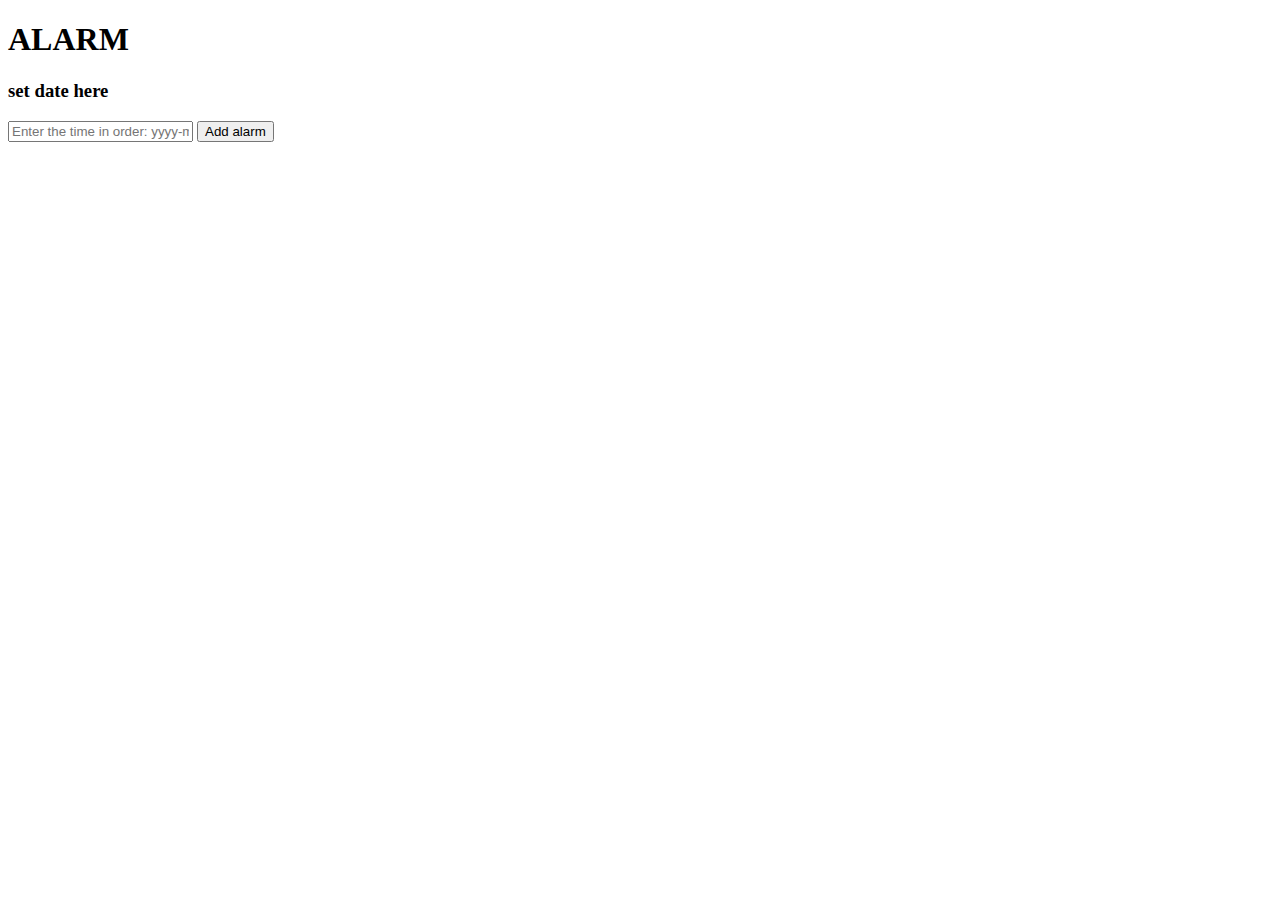
<file: alarm project/index.html>
<!DOCTYPE html>
<html lang="en">
  <head>
    <!-- Required meta tags -->
    <meta charset="utf-8" />
    <meta name="viewport" content="width=device-width, initial-scale=1" />

    <!-- Bootstrap CSS -->
    <link
      href="https://cdn.jsdelivr.net/npm/bootstrap@5.0.0-beta1/dist/css/bootstrap.min.css"
      rel="stylesheet"
      integrity="sha384-giJF6kkoqNQ00vy+HMDP7azOuL0xtbfIcaT9wjKHr8RbDVddVHyTfAAsrekwKmP1"
      crossorigin="anonymous"
    />

    <title>ALARM !!!</title>
  </head>
  <body>
    <div class="container">
      <h1 class="bg-light"> ALARM</h1>
      <label for="inputPassword5" class="form-label">
        <h3>set date here</h3>
      </label>
      <input
        type=" text"
        placeholder="Enter the time in order: yyyy-mm-dd hh:mm:ss"
        id="alarm"
        class="form-control bg-info"
        aria-describedby=" text"
      />

      <button type="button" id="alarmSubmit" class="btn my-3 btn-dark">
        Add alarm
      </button>
    </div>

    <script
      src="https://cdn.jsdelivr.net/npm/bootstrap@5.0.0-beta1/dist/js/bootstrap.bundle.min.js"
      integrity="sha384-ygbV9kiqUc6oa4msXn9868pTtWMgiQaeYH7/t7LECLbyPA2x65Kgf80OJFdroafW"
      crossorigin="anonymous"
    ></script>
    <script src="index.js"></script>
  </body>
</html>
</file>
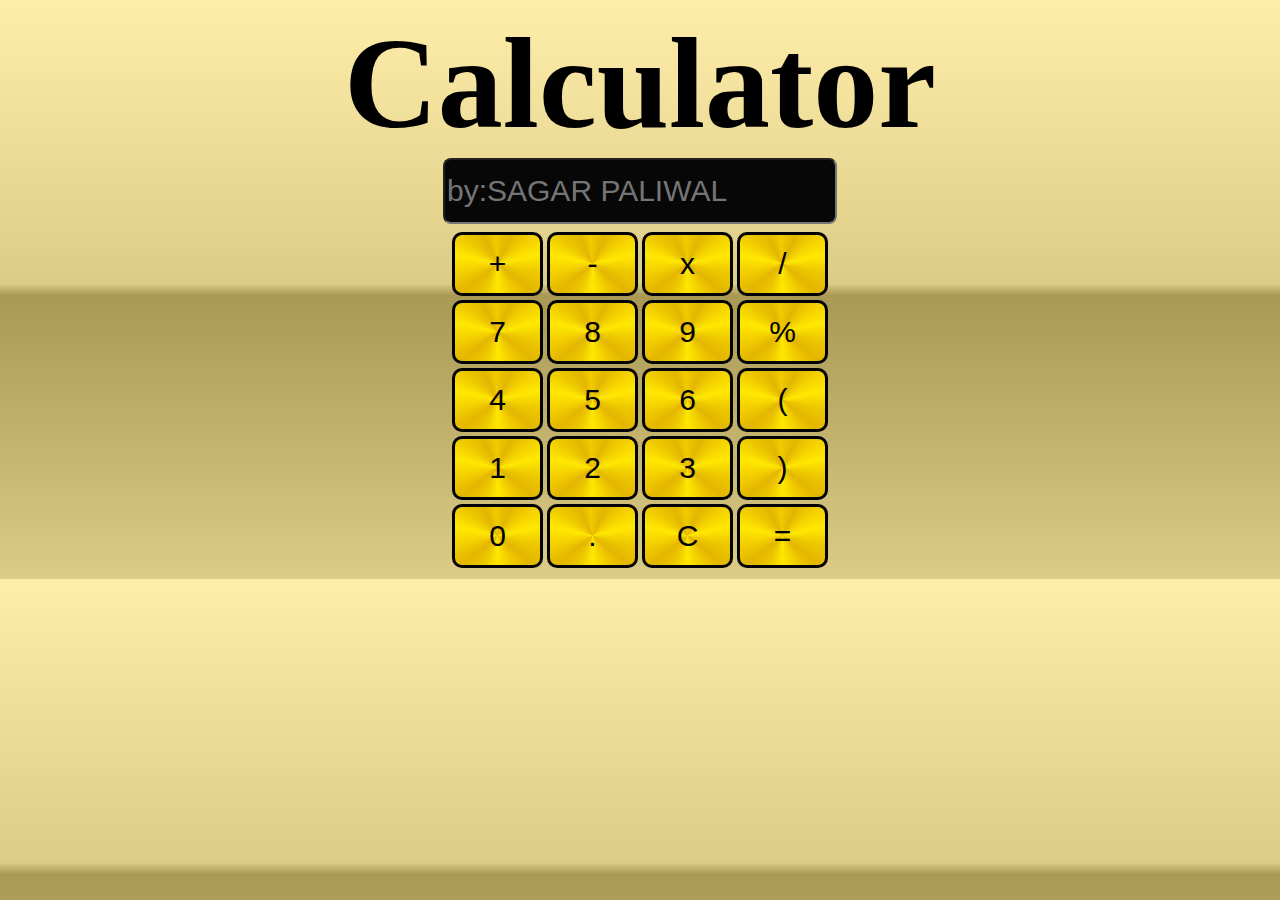
<file: calculator/index.html>
<!DOCTYPE html>
<html lang="en">
<head>
    <meta charset="UTF-8">
    <meta name="viewport" content="width=device-width, initial-scale=1.0">
    <title>calculator</title>
    <link rel="stylesheet" href="style.css">
</head>
<body>
     <div class="container">
        <strong>Calculator </strong>
     </div>
     <div class="calculator">
       <input type="text" class="screen " id=screen placeholder="by:SAGAR PALIWAL" >
      <table>
          <tr>
             <td>
                   <button>+</button>
                   <button>-</button>
                   <button>x</button>
                   <button>/</button>
             </td>
          </tr>
          <tr>
            <td>
                  <button>7</button>
                  <button>8</button>
                  <button>9</button>
                  <button>%</button>
            </td>
         </tr>
         <tr>
            <td>
                  <button>4</button>
                  <button>5</button>
                  <button>6</button>
                  <button>(</button>
            </td>
         </tr>
         <tr>
            <td>
                  <button>1</button>
                  <button>2</button>
                  <button>3</button>
                  <button>)</button>
            </td>
         </tr>
         <tr>
            <td>
                  <button>0</button>
                  <button>.</button>
                  <button>C</button>
                  <button>=</button>
            </td>
         </tr>


        
      </table>



     </div>
    



    <script src="index.js"></script>
</body>
</html>
</file>
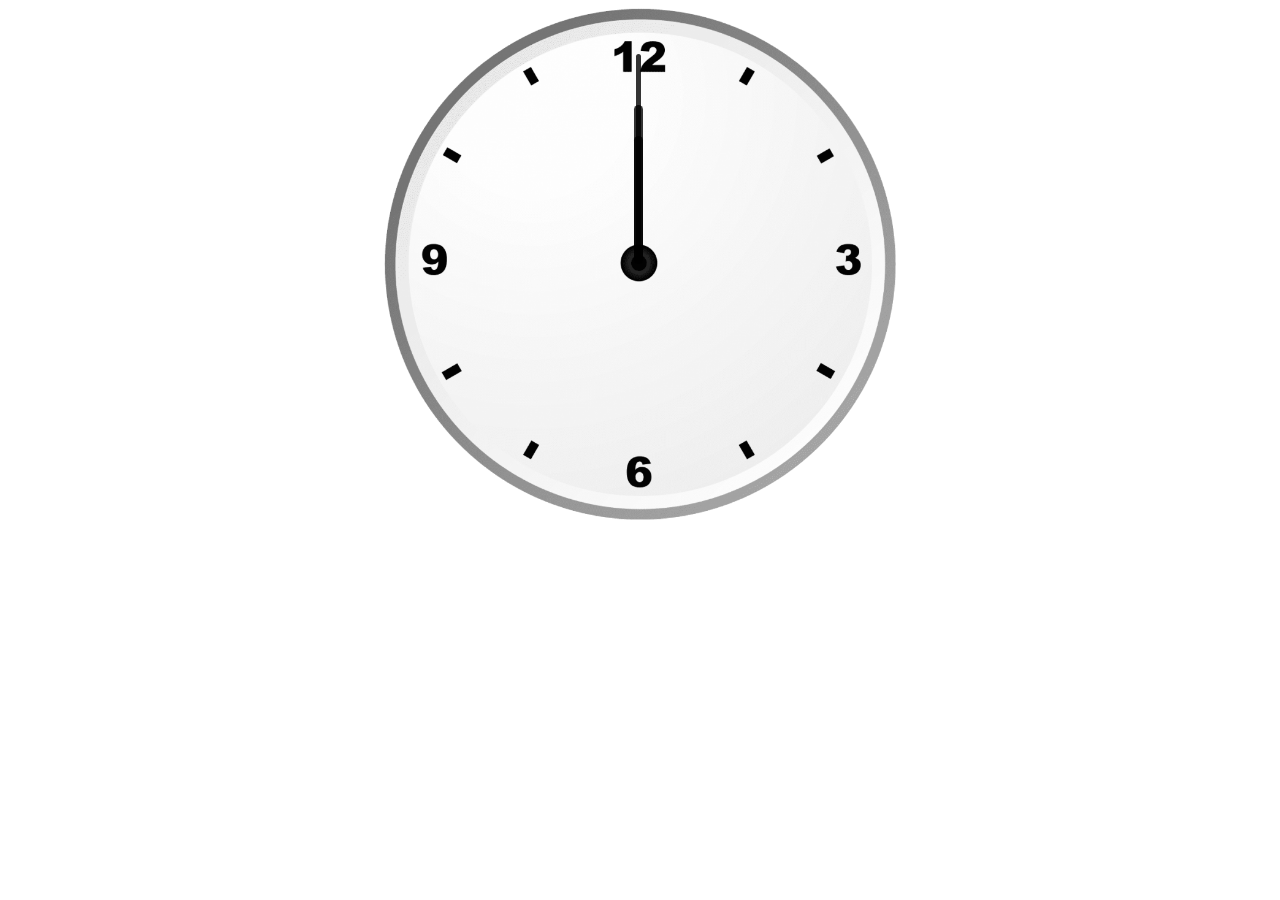
<file: Clock by using html,css.js/index.html>
<!DOCTYPE html>
<html lang="en">
<head>
    <meta charset="UTF-8">
    <meta name="viewport" content="width=device-width, initial-scale=1.0">
    <title> CLOCK-BY SAGAR</title>
    <link rel="stylesheet" href="index.css">
    <script src="index.js"></script>
</head>
<body>
    <div id="clockContainer">
    <div id="hour"></div>
    <div id="minute"></div>
    <div id="second"></div>



    </div>
    
</body>
</html>
</file>
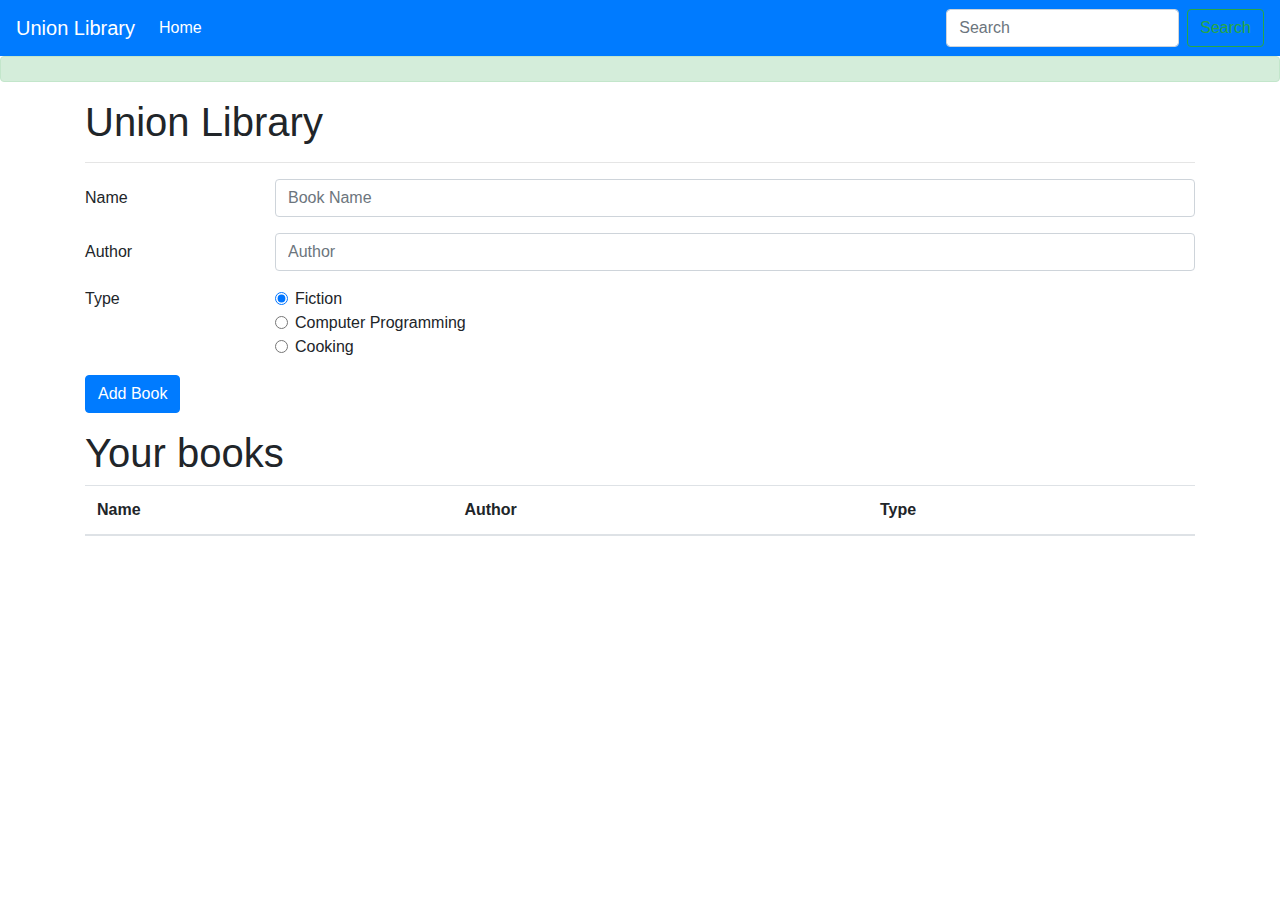
<file: library making/index.html>
<!DOCTYPE html>
<html lang="en">
  <head>
    <!-- Required meta tags -->
    <meta charset="utf-8" />
    <meta
      name="viewport"
      content="width=device-width, initial-scale=1, shrink-to-fit=no"
    />

    <!-- Bootstrap CSS -->
    <link
      rel="stylesheet"
      href="https://stackpath.bootstrapcdn.com/bootstrap/4.3.1/css/bootstrap.min.css"
      integrity="sha384-ggOyR0iXCbMQv3Xipma34MD+dH/1fQ784/j6cY/iJTQUOhcWr7x9JvoRxT2MZw1T"
      crossorigin="anonymous"
    />

    <title>Welcome to Union library Library</title>
  </head>

  <body>
    <nav class="navbar navbar-expand-lg navbar-dark bg-primary">
      <a class="navbar-brand" href="#">Union Library</a>
      <button
        class="navbar-toggler"
        type="button"
        data-toggle="collapse"
        data-target="#navbarSupportedContent"
        aria-controls="navbarSupportedContent"
        aria-expanded="false"
        aria-label="Toggle navigation"
      >
        <span class="navbar-toggler-icon"></span>
      </button>

      <div class="collapse navbar-collapse" id="navbarSupportedContent">
        <ul class="navbar-nav mr-auto">
          <li class="nav-item active">
            <a class="nav-link" href="#"
              >Home <span class="sr-only">(current)</span></a
            >
          </li>
        </ul>
        <form class="form-inline my-2 my-lg-0">
          <input
            class="form-control mr-sm-2"
            id="searchTxt"
            type="search"
            placeholder="Search"
            aria-label="Search"
          />
          <button class="btn btn-outline-success my-2 my-sm-0" type="submit">
            Search
          </button>
        </form>
      </div>
    </nav>
    <div  class="alert alert-success" id="message"></div>

    <div class="container my-3">
      <h1>Union Library</h1>
      <hr />
      <form id="libraryForm">
        <div class="form-group row">
          <label for="bookName" class="col-sm-2 col-form-label">Name</label>
          <div class="col-sm-10">
            <input
              type="text"
              class="form-control"
              id="bookName"
              placeholder="Book Name"
            />
          </div>
        </div>
        <div class="form-group row">
          <label for="Author" class="col-sm-2 col-form-label">Author</label>
          <div class="col-sm-10">
            <input
              type="text"
              class="form-control"
              id="author"
              placeholder="Author"
            />
          </div>
        </div>
        <fieldset class="form-group">
          <div class="row">
            <legend class="col-form-label col-sm-2 pt-0">Type</legend>
            <div class="col-sm-10">
              <div class="form-check">
                <input
                  class="form-check-input"
                  type="radio"
                  name="type"
                  id="fiction"
                  value="fiction"
                  checked
                />
                <label class="form-check-label" for="fiction"> Fiction </label>
              </div>
              <div class="form-check">
                <input
                  class="form-check-input"
                  type="radio"
                  name="type"
                  id="programming"
                  value="programming"
                />
                <label class="form-check-label" for="programming">
                  Computer Programming
                </label>
              </div>
              <div class="form-check disabled">
                <input
                  class="form-check-input"
                  type="radio"
                  name="type"
                  id="cooking"
                  value="cooking"
                />
                <label class="form-check-label" for="cooking"> Cooking </label>
              </div>
            </div>
          </div>
        </fieldset>

        <div class="form-group row">
          <div class="col-sm-10">
            <button type="submit" class="btn btn-primary">Add Book</button>
          </div>
        </div>
      </form>

      <div id="table">
        <h1>Your books</h1>

        <table class="table table-striped">
          <thead>
            <tr>
              <th scope="col">Name</th>
              <th scope="col">Author</th>
              <th scope="col">Type</th>
            </tr>
          </thead>
          <tbody id="tableBody"></tbody>
        </table>
      </div>
    </div>

    <!-- Optional JavaScript -->
    <!-- jQuery first, then Popper.js, then Bootstrap JS -->
    <!-- <script src="index.js"></script> -->
    <script src="index.js"></script>
    <script
      src="https://code.jquery.com/jquery-3.3.1.slim.min.js"
      integrity="sha384-q8i/X+965DzO0rT7abK41JStQIAqVgRVzpbzo5smXKp4YfRvH+8abtTE1Pi6jizo"
      crossorigin="anonymous"
    ></script>
    <script
      src="https://cdnjs.cloudflare.com/ajax/libs/popper.js/1.14.7/umd/popper.min.js"
      integrity="sha384-UO2eT0CpHqdSJQ6hJty5KVphtPhzWj9WO1clHTMGa3JDZwrnQq4sF86dIHNDz0W1"
      crossorigin="anonymous"
    ></script>
    <script
      src="https://stackpath.bootstrapcdn.com/bootstrap/4.3.1/js/bootstrap.min.js"
      integrity="sha384-JjSmVgyd0p3pXB1rRibZUAYoIIy6OrQ6VrjIEaFf/nJGzIxFDsf4x0xIM+B07jRM"
      crossorigin="anonymous"
    ></script>
  </body>
</html>
</file>
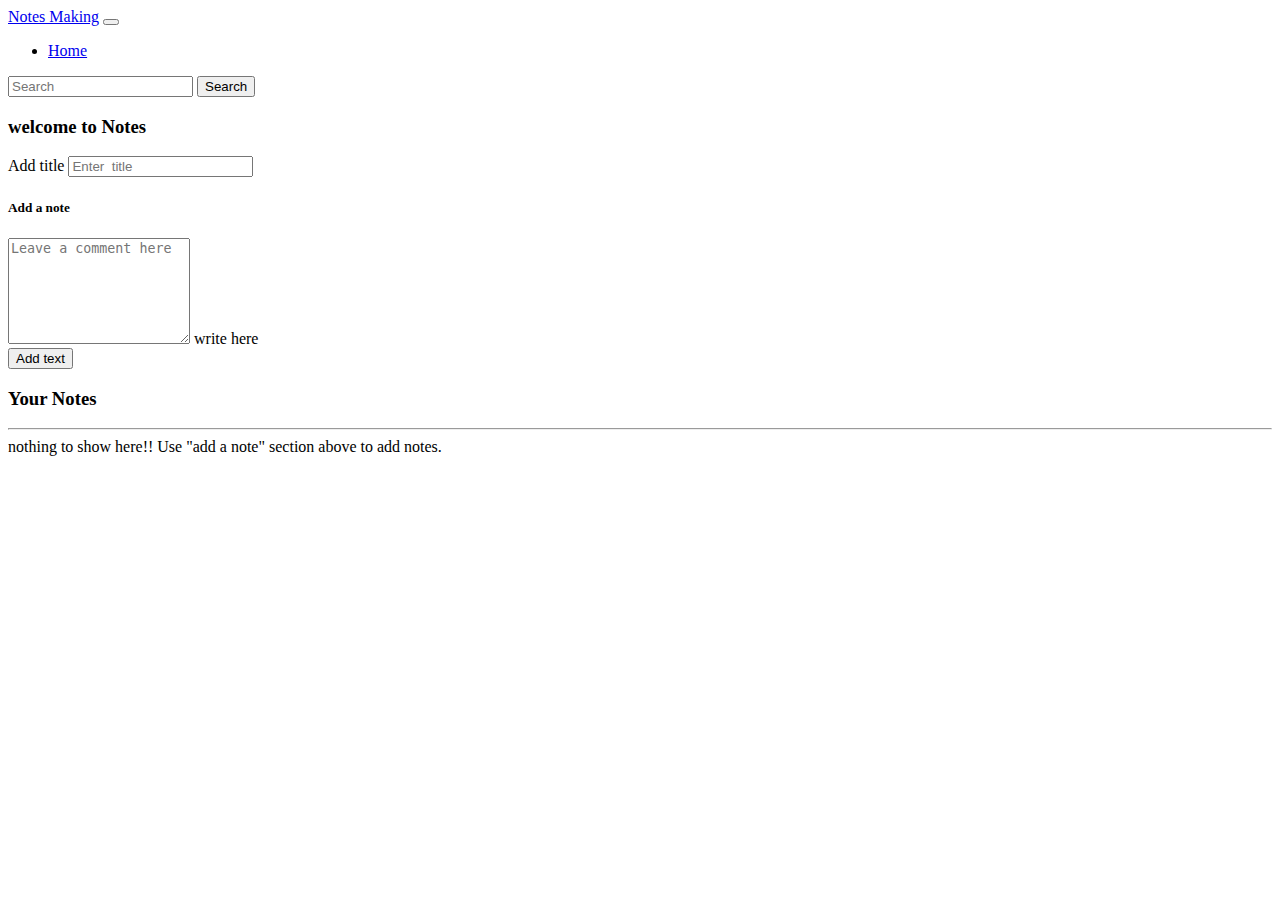
<file: notes making/index.html>
<!DOCTYPE html>
<html lang="en">
  <head>
    <meta charset="UTF-8" />
    <meta name="viewport" content="width=device-width, initial-scale=1.0" />
    <title>Notes Making</title>
    <link
      href="https://cdn.jsdelivr.net/npm/bootstrap@5.0.0-beta1/dist/css/bootstrap.min.css"
      rel="stylesheet"
      integrity="sha384-giJF6kkoqNQ00vy+HMDP7azOuL0xtbfIcaT9wjKHr8RbDVddVHyTfAAsrekwKmP1"
      crossorigin="anonymous"
    />
  </head>
  <body>
    <nav class="navbar navbar-expand-lg navbar-dark bg-dark">
      <div class="container-fluid">
        <a class="navbar-brand" href="#">Notes Making</a>
        <button
          class="navbar-toggler"
          type="button"
          data-bs-toggle="collapse"
          data-bs-target="#navbarTogglerDemo02"
          aria-controls="navbarTogglerDemo02"
          aria-expanded="false"
          aria-label="Toggle navigation"
        >
          <span class="navbar-toggler-icon"></span>
        </button>
        <div class="collapse navbar-collapse" id="navbarTogglerDemo02">
          <ul class="navbar-nav me-auto mb-2 mb-lg-0">
            <li class="nav-item">
              <a class="nav-link active" aria-current="page" href="#">Home</a>
            </li>
          </ul>
          <form class="d-flex">
            <input 
            id="searchTxt"
              class="form-control me-2"
              type="search"
              placeholder="Search"
              aria-label="Search"
            />
            <button class="btn btn-outline-success" type="submit">
              Search
            </button>
          </form>
        </div>
      </div>
    </nav>
    <div class="container my-3 ms-45">
      <h3 > welcome to Notes</h3>
      <div class="card ms-45">
        
        <div class="card-body">
          <div class="input-group input-group-sm mb-3">
            <span class="input-group-text" id="    inputGroup-sizing-sm">Add title </span>
            <input type="text" class="form-control" id="AddTitle"  placeholder="Enter  title " aria-label="Sizing example input" aria-describedby="inputGroup-sizing-sm">
          </div>
          <h5 class="card-title">Add a note</h5>
          <div class="form-floating">
            <textarea class="form-control" id="addTxt" placeholder="Leave a comment here" id="floatingTextarea2" style="height: 100px"></textarea>
            <label for="floatingTextarea2">write here</label>
          </div>
          
          <button href="#" class="btn btn-primary my-2"   id="addBtn">Add text</button>
        </div>
      </div>
      <h3>Your Notes</h3>
      <hr>
      <div id="notes" class="row container-fluid">
      </div>
    </div>
     
    <script src="index.js"></script>
    <script
      src="https://cdn.jsdelivr.net/npm/bootstrap@5.0.0-beta1/dist/js/bootstrap.bundle.min.js"
      integrity="sha384-ygbV9kiqUc6oa4msXn9868pTtWMgiQaeYH7/t7LECLbyPA2x65Kgf80OJFdroafW"
      crossorigin="anonymous"
    ></script>
    <script
      src="https://cdn.jsdelivr.net/npm/@popperjs/core@2.5.4/dist/umd/popper.min.js"
      integrity="sha384-q2kxQ16AaE6UbzuKqyBE9/u/KzioAlnx2maXQHiDX9d4/zp8Ok3f+M7DPm+Ib6IU"
      crossorigin="anonymous"
    ></script>
    <script
      src="https://cdn.jsdelivr.net/npm/bootstrap@5.0.0-beta1/dist/js/bootstrap.min.js"
      integrity="sha384-pQQkAEnwaBkjpqZ8RU1fF1AKtTcHJwFl3pblpTlHXybJjHpMYo79HY3hIi4NKxyj"
      crossorigin="anonymous"
    ></script>
  </body>
</html>
</file>
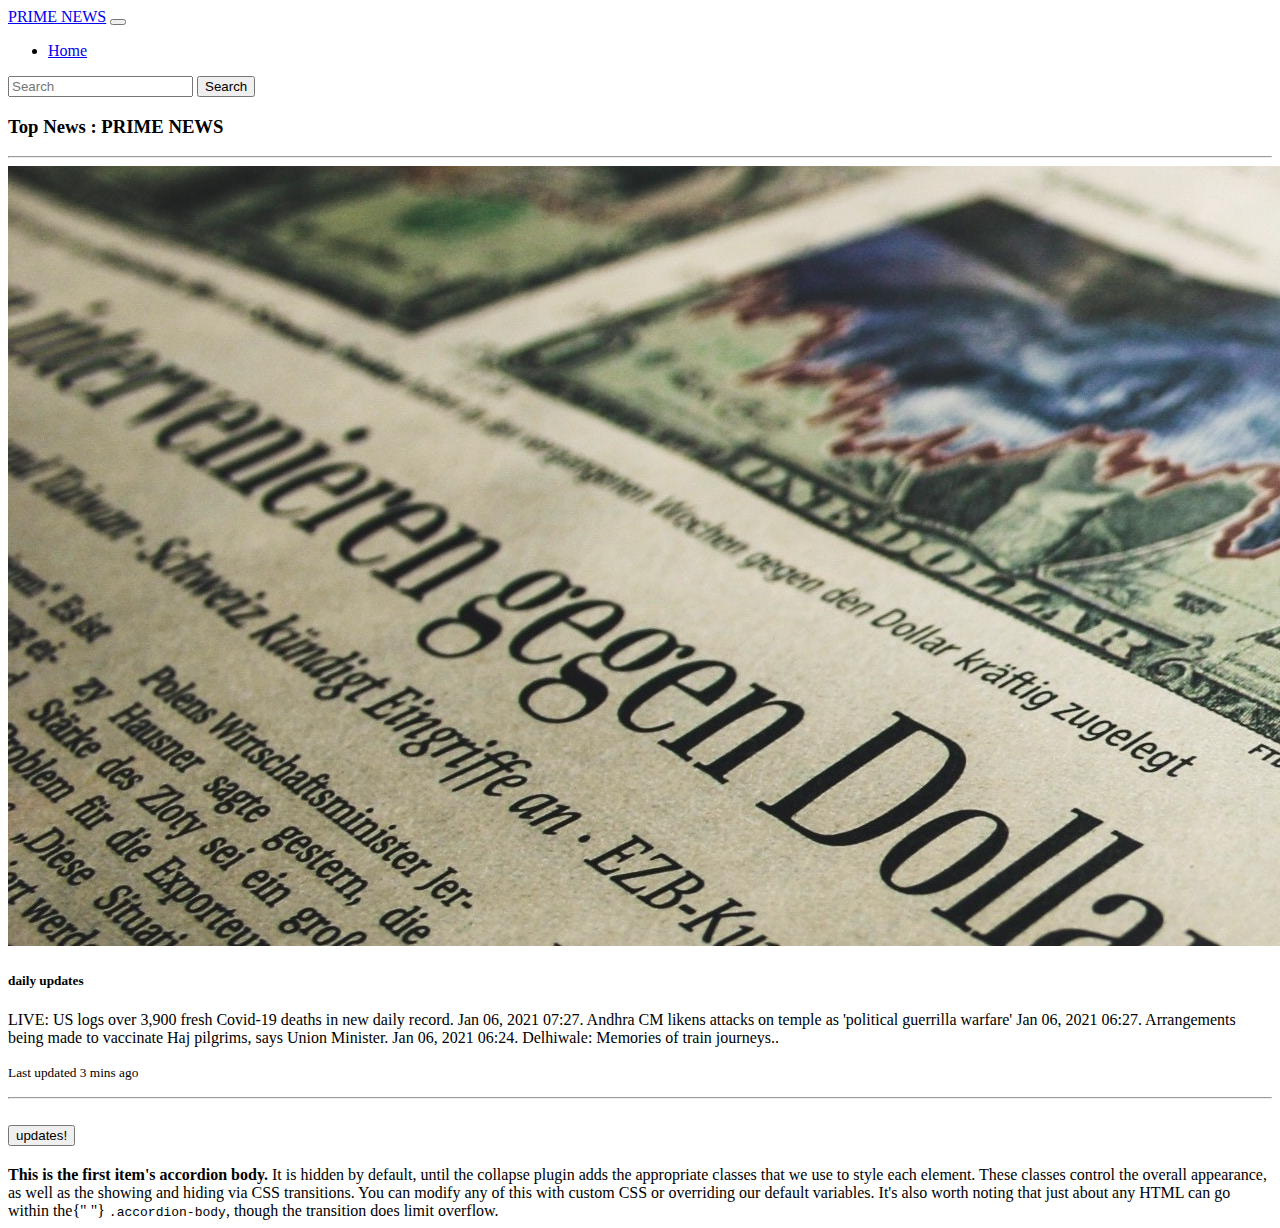
<file: On news by api in js/index.html>
<!DOCTYPE html>
<html lang="en">
  <head>
    <meta charset="utf-8" />
    <meta name="viewport" content="width=device-width, initial-scale=1" />

    <link
      href="https://cdn.jsdelivr.net/npm/bootstrap@5.0.0-beta1/dist/css/bootstrap.min.css"
      rel="stylesheet"
      integrity="sha384-giJF6kkoqNQ00vy+HMDP7azOuL0xtbfIcaT9wjKHr8RbDVddVHyTfAAsrekwKmP1"
      crossorigin="anonymous"
    />

    <title>PRIME NEWS</title>
  </head>

  <body>
    <nav class="navbar navbar-expand-lg navbar-dark bg-dark">
      <div class="container-fluid">
        <a class="navbar-brand" href="#">PRIME NEWS</a>
        <button
          class="navbar-toggler"
          type="button"
          data-bs-toggle="collapse"
          data-bs-target="#navbarSupportedContent"
          aria-controls="navbarSupportedContent"
          aria-expanded="false"
          aria-label="Toggle navigation"
        >
          <span class="navbar-toggler-icon"></span>
        </button>
        <div class="collapse navbar-collapse" id="navbarSupportedContent">
          <ul class="navbar-nav me-auto mb-2 mb-lg-0">
            <li class="nav-item">
              <a class="nav-link active" aria-current="page" href="#">Home</a>
            </li>
          </ul>
          <form class="d-flex">
            <input
              class="form-control me-2"
              type="search"
              placeholder="Search"
              aria-label="Search"
            />
            <button class="btn btn-outline-success" type="submit">
              Search
            </button>
          </form>
        </div>
      </div>
    </nav>

    <div class="container my-3">
      <h3>
        Top News <span class="badge badge-secondary bg-dark">: PRIME NEWS</span>
      </h3>
      <hr />
      <div class="card mb-3">
        <img src="ss.jpg" class="card-img-top" alt="..." />
        <div class="card-body">
          <h5 class="card-title">daily updates</h5>
          <p class="card-text">
            LIVE: US logs over 3,900 fresh Covid-19 deaths in new daily record.
            Jan 06, 2021 07:27. Andhra CM likens attacks on temple as 'political
            guerrilla warfare' Jan 06, 2021 06:27. Arrangements being made to
            vaccinate Haj pilgrims, says Union Minister. Jan 06, 2021 06:24.
            Delhiwale: Memories of train journeys..
          </p>
          <p class="card-text">
            <small class="text-muted">Last updated 3 mins ago</small>
          </p>
        </div>
      </div>
      <hr />
      <div class="accordion" id="newsAccordion">
        <div class="accordion-item">
          <h2 class="accordion-header" id="headingOne">
            <button
              class="accordion-button"
              type="button"
              data-bs-toggle="collapse"
              data-bs-target="#collapseOne"
              aria-expanded="true"
              aria-controls="collapseOne"
            >
              updates!
            </button>
          </h2>
          <div
            id="collapseOne"
            class="accordion-collapse collapse show"
            aria-labelledby="headingOne"
            data-bs-parent="#accordionExample"
          >
            <div class="accordion-body">
              <strong>This is the first item's accordion body.</strong> It is
              hidden by default, until the collapse plugin adds the appropriate
              classes that we use to style each element. These classes control
              the overall appearance, as well as the showing and hiding via CSS
              transitions. You can modify any of this with custom CSS or
              overriding our default variables. It's also worth noting that just
              about any HTML can go within the{" "}
              <code>.accordion-body</code>, though the transition does limit
              overflow.
            </div>
          </div>
        </div>
      </div>
    </div>

    <script src="index.js"></script>
    <script
      src="https://cdn.jsdelivr.net/npm/bootstrap@5.0.0-beta1/dist/js/bootstrap.bundle.min.js"
      integrity="sha384-ygbV9kiqUc6oa4msXn9868pTtWMgiQaeYH7/t7LECLbyPA2x65Kgf80OJFdroafW"
      crossorigin="anonymous"
    ></script>
  </body>
</html>
<!--  <!DOCTYPE html>
<html lang="en">
  <head> 
    <meta charset="utf-8" />
    <meta
      name="viewport"
      content="width=device-width, initial-scale=1, shrink-to-fit=no"
    />

    
    <link
      rel="stylesheet"
      href="https://stackpath.bootstrapcdn.com/bootstrap/4.3.1/css/bootstrap.min.css"
      integrity="sha384-ggOyR0iXCbMQv3Xipma34MD+dH/1fQ784/j6cY/iJTQUOhcWr7x9JvoRxT2MZw1T"
      crossorigin="anonymous"
    />

    <title>Welcome To Indian Shatabdi News</title>
  </head>

  <body>
    <nav class="navbar navbar-expand-lg navbar-dark bg-dark">
      <a class="navbar-brand" href="#">Indian Shatabdi News</a>
      <button
        class="navbar-toggler"
        type="button"
        data-toggle="collapse"
        data-target="#navbarSupportedContent"
        aria-controls="navbarSupportedContent"
        aria-expanded="false"
        aria-label="Toggle navigation"
      >
        <span class="navbar-toggler-icon"></span>
      </button>
      <div class="collapse navbar-collapse" id="navbarSupportedContent">
        <ul class="navbar-nav mr-auto">
          <li class="nav-item active">
            <a class="nav-link" href="#"
              >Home <span class="sr-only">(current)</span></a
            >
          </li>
        </ul>
        <form class="form-inline my-2 my-lg-0">
          <input
            class="form-control mr-sm-2"
            type="search"
            placeholder="Search"
            aria-label="Search"
          />
          <button class="btn btn-outline-success my-2 my-sm-0" type="submit">
            Search
          </button>
        </form>
      </div>
    </nav>

    <div class="container my-3">
      <h3>
        Top News
        <span class="badge badge-secondary">by Indian shatabdi News</span>
      </h3>
      <hr />
      <div class="accordion" id="newsAccordion"></div>
    </div>
    
    <script
      src="https://code.jquery.com/jquery-3.3.1.slim.min.js"
      integrity="sha384-q8i/X+965DzO0rT7abK41JStQIAqVgRVzpbzo5smXKp4YfRvH+8abtTE1Pi6jizo"
      crossorigin="anonymous"
    ></script>
    <script
      src="https://cdnjs.cloudflare.com/ajax/libs/popper.js/1.14.7/umd/popper.min.js"
      integrity="sha384-UO2eT0CpHqdSJQ6hJty5KVphtPhzWj9WO1clHTMGa3JDZwrnQq4sF86dIHNDz0W1"
      crossorigin="anonymous"
    ></script>
    <script
      src="https://stackpath.bootstrapcdn.com/bootstrap/4.3.1/js/bootstrap.min.js"
      integrity="sha384-JjSmVgyd0p3pXB1rRibZUAYoIIy6OrQ6VrjIEaFf/nJGzIxFDsf4x0xIM+B07jRM"
      crossorigin="anonymous"
    ></script>
    <script src="index.js"></script>
  </body>
</html>   -->
</file>
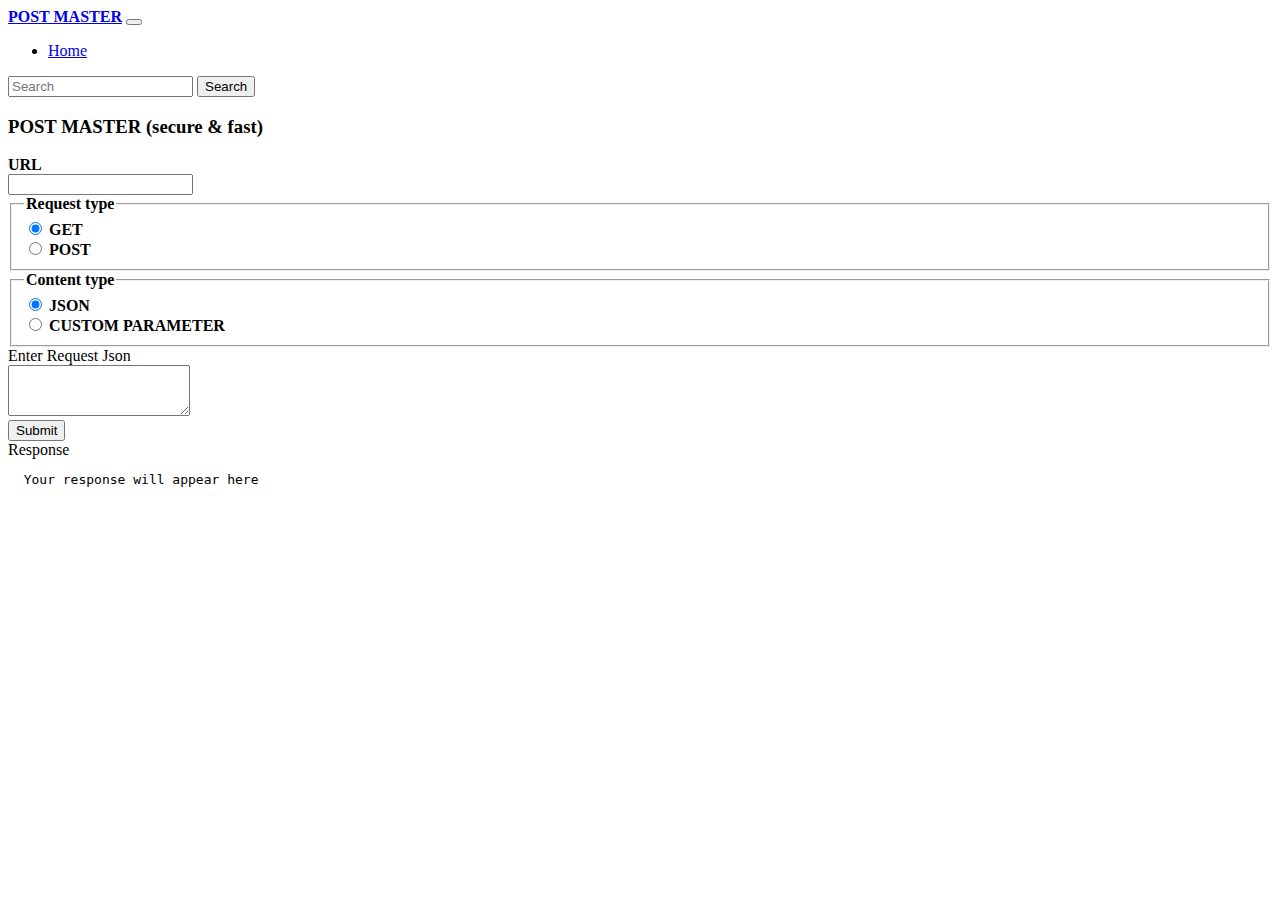
<file: postmaster/index.html>
<!DOCTYPE html>
<html lang="en">
  <head>
    <meta charset="utf-8" />
    <meta name="viewport" content="width=device-width, initial-scale=1" />

    <link
      href="https://cdn.jsdelivr.net/npm/bootstrap@5.0.0-beta1/dist/css/bootstrap.min.css"
      rel="stylesheet"
      integrity="sha384-giJF6kkoqNQ00vy+HMDP7azOuL0xtbfIcaT9wjKHr8RbDVddVHyTfAAsrekwKmP1"
      crossorigin="anonymous"
    />

    <title>POST MASTER !</title>
  </head>
  <body>
    <nav class="navbar navbar-expand-lg navbar-dark bg-dark">
      <div class="container-fluid">
        <a class="navbar-brand" href="#"> <strong>POST MASTER</strong></a>
        <button
          class="navbar-toggler"
          type="button"
          data-bs-toggle="collapse"
          data-bs-target="#navbarSupportedContent"
          aria-controls="navbarSupportedContent"
          aria-expanded="false"
          aria-label="Toggle navigation"
        >
          <span class="navbar-toggler-icon"></span>
        </button>
        <div class="collapse navbar-collapse" id="navbarSupportedContent">
          <ul class="navbar-nav me-auto mb-2 mb-lg-0">
            <li class="nav-item">
              <a class="nav-link active" aria-current="page" href="#">  Home </a>
            </li>
          </ul>
          <form class="d-flex">
            <input
              class="form-control me-2"
              type="search"
              placeholder="Search"
              aria-label="Search"
            />
            <button class="btn btn-outline-success" type="submit">
              Search
            </button>
          </form>
        </div>
      </div>
    </nav>
    <div class="container my-3">
      <h3>POST MASTER (secure & fast)</h3>
     
      <div class="mb-3 row">
        <label for="URL" class="col-sm-2 col-form-label"> <Strong>URL</Strong></label>
        <div class="col-sm-10">
          <input type="text" class="form-control" id="url">
        </div>
        <fieldset class="row mb-3  my-3">
            <legend class="col-form-label col-sm-2 pt-0">  <Strong> Request type</Strong></legend>
            <div class="col-sm-10">
              <div class="form-check">
                <input class="form-check-input" type="radio" name="requestType" id=" get" value=" GET" checked>
                <label class="form-check-label" for=" get">
               <Strong>GET</Strong>
                </label>
              </div>
              <div class="form-check">
                <input class="form-check-input" type="radio" name="requestType" id="post" value="POST">
                <label class="form-check-label" for=" post">
                    <Strong>POST</Strong>
                </label>
              </div>
            
            </div>
          </fieldset>
          <fieldset class="row mb-3  my-3">
            <legend class="col-form-label col-sm-2 pt-0">  <Strong> Content type</Strong></legend>
            <div class="col-sm-10">
              <div class="form-check">
                <input class="form-check-input" type="radio" name="contentType" id="jsonRadio" value=" json" checked>
                <label class="form-check-label" for=" json">
               <Strong>JSON</Strong>
                </label>
              </div>
              <div class="form-check">
                <input class="form-check-input" type="radio" name="contentType" id="paramsRadio" value="params">
                <label class="form-check-label" for=" params">
                    <Strong>CUSTOM PARAMETER</Strong>
                </label>
              </div>
            
            </div>
          </fieldset>
          <div id="parametersBox">
            <div class="form-row">
                <label for="url" class="col-sm-2 col-form-label">Parameter 1</label>
                <div class="col-md-4">
                    <input type="text" class="form-control my-3" id="parameterKey1" placeholder="Enter Parameter 1 Key">
                </div>
                <div class="col-md-4">
                    <input type="text" class="form-control my-3" id="parameterValue1" placeholder="Enter Parameter 1 Value">
                </div>
                <button id="addParam" class="btn btn-primary">+</button>
            </div>
            <div id="params"></div>
        </div>
        <div class="my-3" id="requestJsonBox">
            <div class="form-group row">
                <label for="requestJsonText" class="col-sm-2 col-form-label">Enter Request Json</label>
                <div class="col-sm-10">
                    <textarea class="form-control" id="requestJsonText" rows="3"></textarea>
                </div>
            </div>
        </div>
        <div class="form-group row my-2">
            <div class="col-sm-10">
                <button id="submit" class="btn btn-primary">Submit</button>
            </div>
        </div>
        <div class="my-3" id="responseJsonBox">
            <div class="form-group row">
                <label for="responseJsonText" class="col-sm-2 col-form-label">Response</label>
                <div class="col-sm-10"> 

                    <pre id='responsePre' class="language-javascript"> <code id='responsePrism' class="language-javascript"> Your response will appear here </code> </pre>
                </div>
            </div>
        </div>

  
         



    </div>


    <script
      src="https://cdn.jsdelivr.net/npm/bootstrap@5.0.0-beta1/dist/js/bootstrap.bundle.min.js"
      integrity="sha384-ygbV9kiqUc6oa4msXn9868pTtWMgiQaeYH7/t7LECLbyPA2x65Kgf80OJFdroafW"
      crossorigin="anonymous"

    ></script>
    <script src="index.js"></script>
  </body>
</html>
</file>
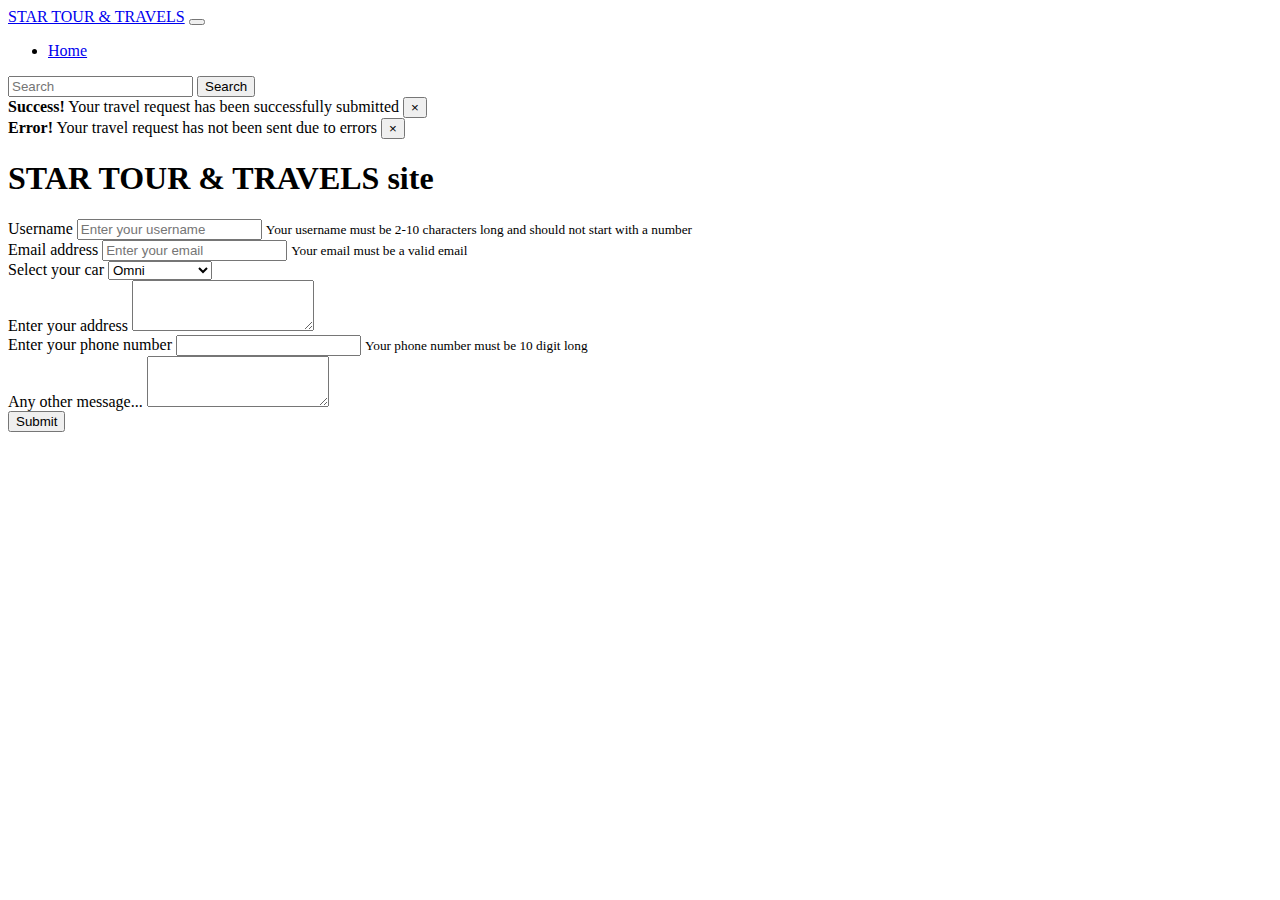
<file: tour and travels/index.html>
<!DOCTYPE html>
<html lang="en">
  <head>
    
    <meta charset="utf-8" />
    <meta name="viewport" content="width=device-width, initial-scale=1" />

    
    <link
      href="https://cdn.jsdelivr.net/npm/bootstrap@5.0.0-beta1/dist/css/bootstrap.min.css"
      rel="stylesheet"
      integrity="sha384-giJF6kkoqNQ00vy+HMDP7azOuL0xtbfIcaT9wjKHr8RbDVddVHyTfAAsrekwKmP1"
      crossorigin="anonymous"
    />

    <title>Tour and travels</title>
  </head>
  <body>
    <nav class="navbar navbar-expand-lg navbar-dark bg-dark">
      <div class="container-fluid">
        <a class="navbar-brand" href="#">STAR TOUR & TRAVELS</a>
        <button
          class="navbar-toggler"
          type="button"
          data-bs-toggle="collapse"
          data-bs-target="#navbarSupportedContent"
          aria-controls="navbarSupportedContent"
          aria-expanded="false"
          aria-label="Toggle navigation"
        >
          <span class="navbar-toggler-icon"></span>
        </button>
        <div class="collapse navbar-collapse" id="navbarSupportedContent">
          <ul class="navbar-nav me-auto mb-2 mb-lg-0">
            <li class="nav-item">
              <a class="nav-link active" aria-current="page" href="#">Home</a>
            </li>
          </ul>
          <form class="d-flex">
            <input
              class="form-control me-2"
              type="search"
              placeholder="Search"
              aria-label="Search"
            />
            <button class="btn btn-outline-success" type="submit">
              Search
            </button>
          </form>
        </div>
      </div>
    </nav>
    
<body>
    <div id="success" class="alert alert-success alert-dismissible fade" role="alert">
        <strong>Success!</strong> Your travel request has been successfully submitted
        <button type="button" class="close" data-dismiss="alert" aria-label="Close">
            <span aria-hidden="true">×</span>
        </button>
    </div>
    <div id="failure" class="alert alert-danger alert-dismissible fade" role="alert">
            <strong>Error!</strong> Your travel request has not been sent due to errors
            <button type="button" class="close" data-dismiss="alert" aria-label="Close">
                <span aria-hidden="true">×</span>
            </button>
        </div>
   
    <div class="container">
        <h1>  STAR TOUR & TRAVELS site</h1>
        <form>
            <div class="form-group">
                <label for="name">Username</label>
                <input type="text" class="form-control" id="name" placeholder="Enter your username">
                <small id="namevalid" class="form-text text-muted invalid-feedback">
                        Your username must be 2-10 characters long and should not start with a number
                      </small>
            </div>

            <div class="form-group">
                <label for="email">Email address</label>
                <input type="text" class="form-control" id="email" placeholder="Enter your email">
                <small id="emailvalid" class="form-text text-muted invalid-feedback">
                        Your email must be a valid email
                      </small>
            </div>
            <div class="form-group">
                <label for="car">Select your car</label>
                <select class="form-control" id="car">
                    <option>Omni</option>
                    <option>Maruti 800</option>
                    <option>Ford Titanium</option>
                    <option>Audi A4</option>
                </select>
            </div>
            <div class="form-group">
                <label for="address">Enter your address</label>
                <textarea class="form-control" name="address" id="address" rows="3"></textarea>
            </div>
            <div class="form-group">
                <label for="address">Enter your phone number</label>
                <input class="form-control" name="phone" id="phone" rows="3">
                <small id="emailvalid" class="form-text text-muted invalid-feedback">
                        Your phone number must be 10 digit long
                      </small>
            </div>
            <div class="form-group">
                <label for="exampleFormControlTextarea1">Any other message...</label>
                <textarea class="form-control" id="exampleFormControlTextarea1" rows="3"></textarea>
            </div>
            <button id="submit" class="btn btn-primary my-3">Submit</button>
        </form>

    </div>

 
    <script
      src="https://cdn.jsdelivr.net/npm/bootstrap@5.0.0-beta1/dist/js/bootstrap.bundle.min.js"
      integrity="sha384-ygbV9kiqUc6oa4msXn9868pTtWMgiQaeYH7/t7LECLbyPA2x65Kgf80OJFdroafW"
      crossorigin="anonymous"
    ></script>
    <script src="index.js"></script>
  </body>
</html>
</file>
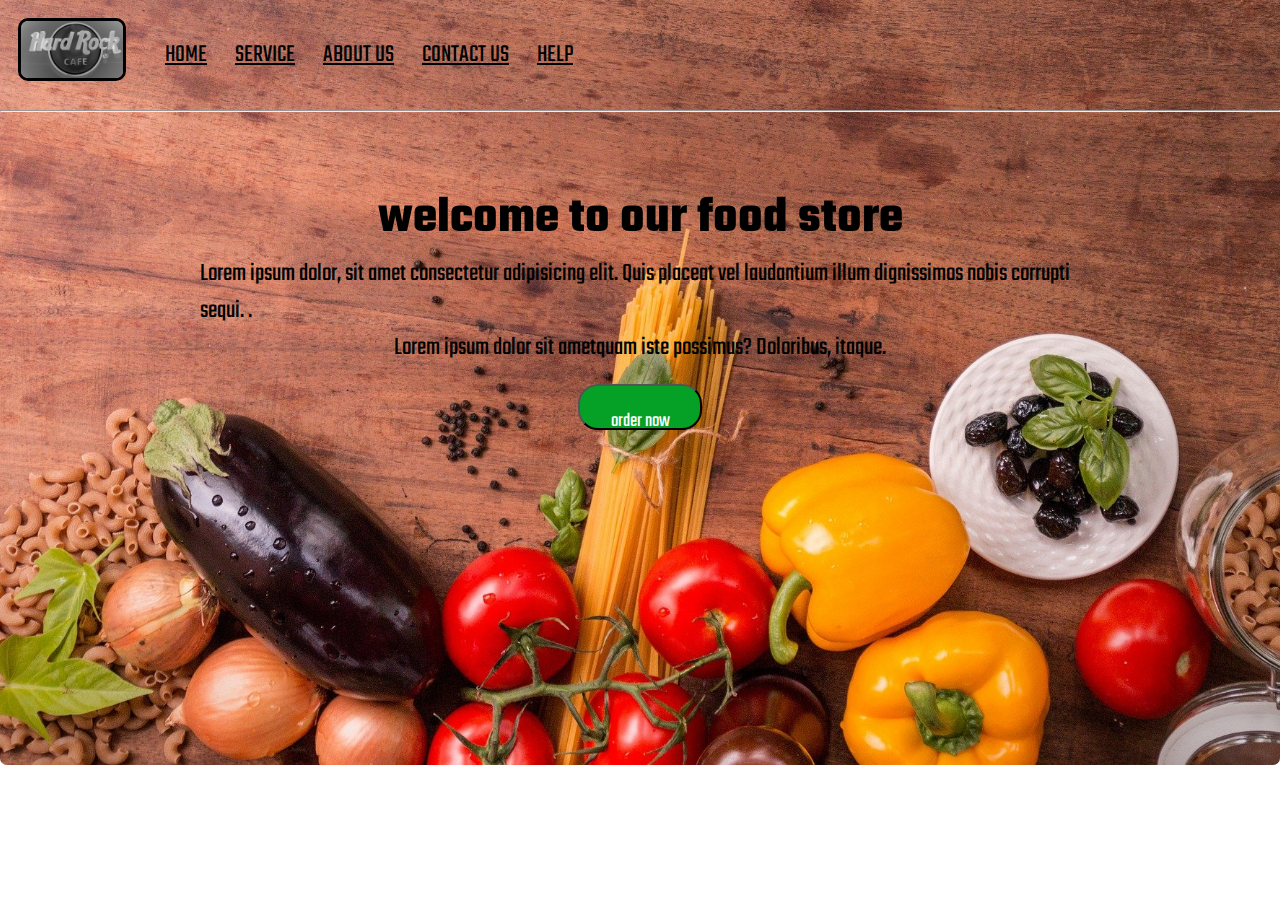
<file: website2/index2.html>
<!DOCTYPE html>
<html lang="en">

<head>
    <meta charset="UTF-8">
    <meta name="viewport" content="width=\, initial-scale=1.0">
    <title>FOOD STORE</title>
    <link rel="preconnect" href="https://fonts.gstatic.com">
    <link href="https://fonts.googleapis.com/css2?family=Teko:wght@500&display=swap" rel="stylesheet">
    <style>
        * {
            margin: 0px;
            padding: 0px;
            font-family: 'Teko', sans-serif;
        }


        .navbar {
            display: flex;

        }

        .navbar::before {
            content: "";
            background-color: black;
            border-radius: 7px;
            position: absolute;
            z-index: -1;
            height: 15%;
            width: 100%;



        }

        .logo {
            display: inline;
            width: 10%;
        }

        .logo img {
            margin: 18px;
            padding: 0px;
            width: 80%;
            border: 3px solid white;
            filter: invert(150%);
            border-radius: 10px;

        }

        .menu {
            padding: -1px;
            margin: 23px;
            list-style: none;
            display: flex;
            font-family: 'Sansita Swashed', cursive;
            font-size: 25px;

        }

        .menu2 a {
            color: black;

        }

        .menu2 a :hover {
            color: rgb(179, 11, 11);
            background-color: ;
        }

        #sagar a :hover {
            color: red;
        }

        .navbar ul li {
            padding: 7px;
            margin: 7px;

        }

        #home {
            display: flex;
            flex-direction: column;
            padding: 70px 200px;
            align-items: center;
            color: black;
            justify-content: center;
            font-size: 1.6rem;

        }

        #home::before {

            content: "";
            background: url('bg.jpg') no-repeat center center/cover;
            border-radius: 7px;
            position: absolute;
            z-index: -1;
            height: 100%;
            width: 100%;
            opacity: 1.5;

        }

        .btn {
            background-color: #04a126;
            color: white;
            margin: 18px;
            font-size: large;
            border-radius: 20px;
            padding: 21px;
            width: 14%;
            height: 20px;
            box-sizing: border-box;
            font-size: 20px;
            cursor: pointer;

        }

        #service {
            margin: 34px;
            display: flex;
        }

        #service.box {
            border-color: 3px solid rgb(190, 27, 27);
        }


        .h-secondary {
            font-size: 1.8rem;
            padding: 12px;
        }
    </style>

</head>

<body>

    <nav class="navbar">
        <div class="logo">
            <img src="logo/hrc.jpg" alt="sagar paliwal">
        </div>
        <ul class="menu">
            <li class="menu2" id="sagar"><a href="#">HOME</a></li>
            <li class="menu2"><a href="#">SERVICE</a>
            </li>
            <li class="menu2"><a href="#">ABOUT US</a>
            </li>
            <li class="menu2"><a href="#">CONTACT US</a>
            </li>
            <li class="menu2"><a href="#">HELP</a>
            </li>
        </ul>
    </nav>
    <hr>
    <section id="home">
        <h1 class="h-primary">welcome to our food store</h1>
        <p>Lorem ipsum dolor, sit amet consectetur adipisicing elit. Quis placeat vel laudantium illum dignissimos nobis
            corrupti sequi. .</p>
        <p>Lorem ipsum dolor sit ametquam iste possimus? Doloribus, itaque.</p>
        <button class="btn">order now</button>
    </section>
   

</body>

</html>
</file>
<file: calculator/style.css>
body {
  background: linear-gradient(180deg, #fea 0%, #dc8 49%, #a95 51%, #dc8 100%);
}

.container {
  text-align: center;
  font-size: 130px;
}
.calculator {
  text-align: center;
}

table {
  margin: auto;
}
input {
  font-size: 30px;
  /* background: conic-gradient(#d95641,#b14439,#b2453a,#d25645,#d95641,#b14439,#b2453a,#d25645,#d95641,#b14439,#b2453a,#d25645,#d95641,#b14439,#b2453a,#d25645); */
  background-color: #070707;
  border-radius: 8px;
  height: 60px;
  margin-bottom: 5px;
  color: wheat;
}
button {
  font-size: 30px;
  background: conic-gradient(
    #edc800,
    #e3b600,
    #f3cf00,
    #ffe800,
    #edc800,
    #e3b600,
    #f3cf00,
    #ffe800,
    #edc800,
    #e3b600,
    #f3cf00,
    #ffe800,
    #edc800,
    #e3b600,
    #f3cf00
  );
  width: 91px;
  height: 64px;
  border: 3px solid black;

  border-radius: 10px;
}
button:hover {
  background: linear-gradient(180deg, #fea 0%, #dc8 49%, #a95 51%, #dc8 100%);
}
</file>
<file: Clock by using html,css.js/index.css>
/* #clockContainer
{
   position: relative;
    background: url(clock.png) no-repeat;
    height: 95vh;
    width: 45vw;
    background-size: 100%;
    margin: auto;
    border: 3px solid black;
    border-radius: 5px;
    filter:invert(1);
}
#hour,#minute,#second
{
   position: absolute;
   background: red;
   border-radius: 5px;
}
#hour{
    height: 15%;
    width: 1%;
    top: 17%;
    left: 49.6%;
    background-color: black;
    transform-origin: bottom;
     
}
#minute{
    height: 20%;
    width: 1%;
    top: 12%;
    left: 49.6%;
    background-color: black;
    transform-origin: bottom;
  
}
#second{
    height: 25%;
    width: 1%;
    top: 7%;
    left: 49.6%;
    background-color: black;
    transform-origin: bottom;
    
} */
#clockContainer{  
    position: relative;
    margin: auto;
    height: 40vw;
    width: 40vw; 
    background: url(clock.png) no-repeat;
    background-size: 100%;
}

#hour, #minute, #second{
    position: absolute;
    background: black;
    border-radius: 10px; 
    transform-origin: bottom;
}
#hour{
    width: 1.8%;
    height: 25%;
    top: 25%;
    left: 48.85%;
    opacity: 0.8;  
}
#minute{
    width: 1.6%;
    height: 30%;
    top: 19%;
    left: 48.9%;
    opacity: 0.8;  
}
#second{
    width: 1%;
    height: 40%;
    top: 9%;
    left: 49.25%;
    opacity: 0.8; 
    
}
</file>
